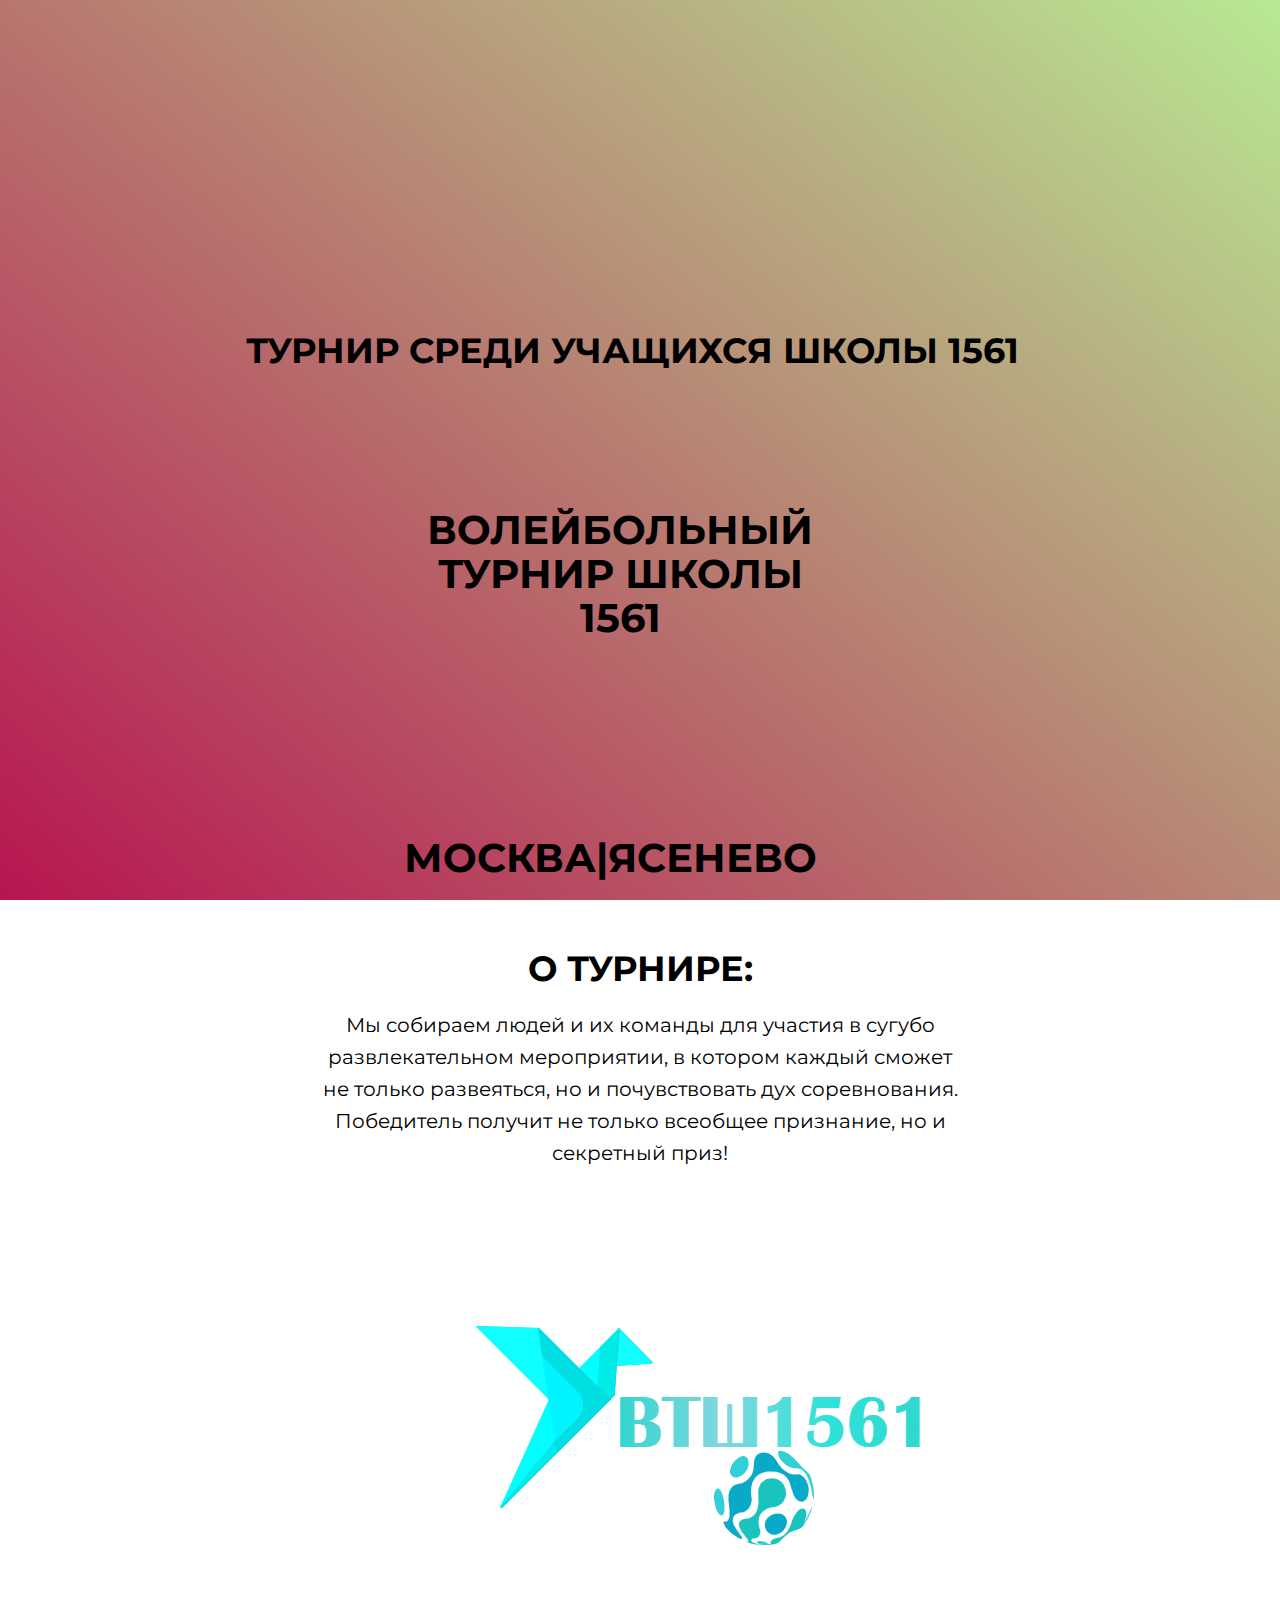
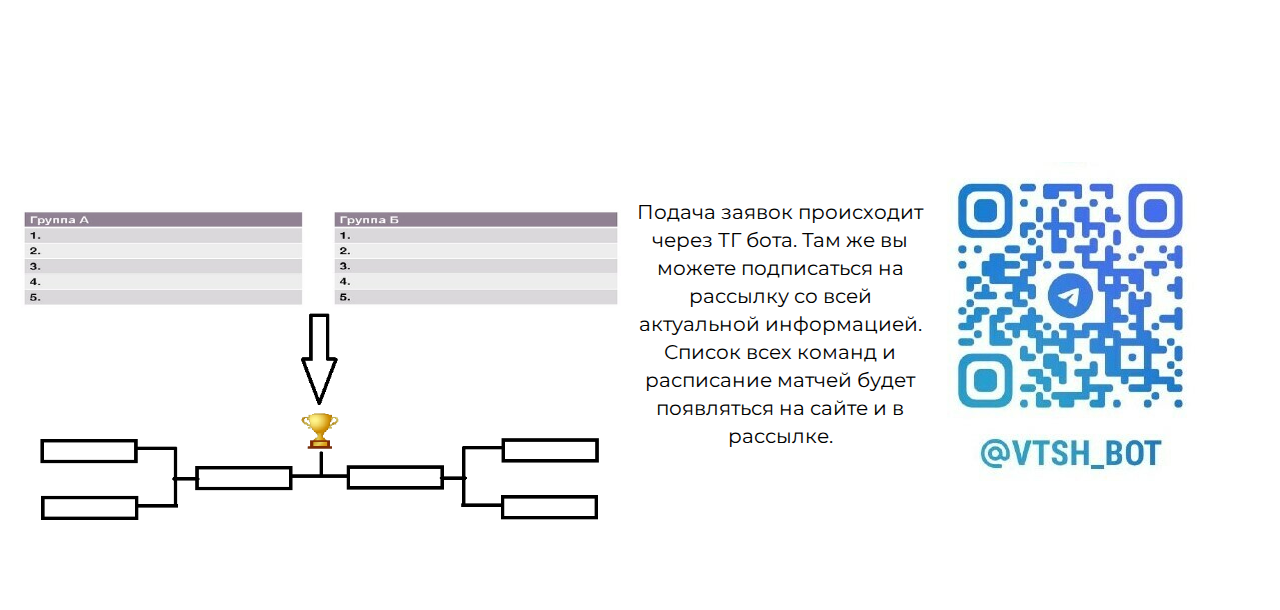
<file: index.html>
<!DOCTYPE html>
<html lang="ru">
<head>
    <meta charset="UTF-8">
    <meta name="viewport" content="width=device-width, initial-scale=1">
    <link rel="stylesheet" href="assets/css/style.css">
    <link href="https://fonts.googleapis.com/css2?family=Montserrat:wght@600&display=swap" rel="stylesheet">
    <title>Турнир по волейболу</title>
</head>
<body>
    <div class="title">
        <h2 id="title">Турнир среди учащихся школы 1561</h2>
    </div>
    <div class="intro">
        <div class="container"> 
            <div class="center">
                <h1 class="text_intro">Волейбольный турнир школы 1561</h1>
                <h3 class="subtitle">Москва|Ясенево</h3>
            </div>
        </div>
    </div>

<section class="section">
    <div class="container">
        <div class="section_header">
            <h1 class="section_title">О турнире:</h1>
            <div class="section_text">
                <p>Мы собираем людей и их команды для участия в сугубо развлекательном мероприятии, в котором каждый сможет
                    не только развеяться, но и почувствовать дух соревнования. Победитель получит не только всеобщее признание,
                     но и секретный приз!</p>
            <div class="vtsh"> 
                <p><img src="assets/images/Jjdfjdjfjdfjdjfd.png"></p>
            </div>
            </div>
        </div>
        <div class="qr_refere">
            <div class="plan">
                <p><img src="assets/images/gf.png" width="800px"></p>
            </div>
            <div class="description">
                <p>Подача заявок происходит через 
                    ТГ бота. Там же вы можете 
                    подписаться на рассылку со всей
                     актуальной информацией. Список всех команд
                     и расписание матчей будет появляться на сайте и в рассылке.</p>
            </div>
            <div class="qr">
                <p><img src="assets/images/qr.jpg"</p>
            </div>
        </div>
    </div>


</section>
</body>
</html>
</file>
<file: assets/css/style.css>
body {
    margin: 0;
    font-family: 'Montserrat', sans-serif;

    font-size: 20px;
    line-height: 1.6;
    color: #000000;
}

*,
*:before,
*:after {
    box-sizing: border-box;
}

h1, h2, h3, h4, h5, h6 {
    margin: 0;
}

.container {
    width: 50%;
    max-width: 1600px;
    margin: 0 auto;
}

.title {
    position: absolute;
    z-index: 100;
    width: 50%;
}

#title {
    color: #000000;
    font-size: 35px;
    font-weight: 700;
    text-transform: uppercase;
    text-align: center;
    line-height: 1.1;
    image.png
}

.title {
    right: 800px;
    bottom: 1200px;
    width: 70%;
    max-width: 1000px;
}

.intro{
    width: 100%;
    height: 100vh;

    background: linear-gradient(220deg, #b8e994,
#b71550)
}

.center {
    width: 50%;
    max-width: 1000px;
    margin: 0 auto;
}

.text_intro {
    color: #000000;
    font-size: 80px;
    font-weight: 700;
    text-transform: uppercase;
    text-align: center;
    line-height: 1.1;
}

.text_intro {
    position: absolute;
    right: 800px;
    bottom: 600px;
    width: 100%;
    max-width: 1000px;
    margin: 0 auto;
}

.subtitle {
    position: absolute;
    right: 800px;
    bottom: 20px;
    width: 100%;
    max-width: 1000px;
}

.subtitle {
    color: #000000;
    font-size: 40px;
    font-weight: 700;
    text-transform: uppercase;
    text-align: center;
    line-height: 1.1;
}

.section {
    width: 100%;
    height: 100vh;

}

.section_header {
    margin: 0 auto 40px;
}

.section_title {
    position:relative;
    z-index: 100;
}

.section_title {
    color: #000000;
    font-size: 35px;
    font-weight: 700;
    text-transform: uppercase;
    text-align:left;
    line-height: 1.1;
    margin-top:50px;
}

.vtsh {
        width: 100%;
        height: auto;
}

.qr {
    position: absolute;
    right: 250px;
}

.description {
    color: #000000;
    font-size: 20px;
    font-weight: 700px;
    line-height: 1.4;
    max-width: 500px;
}

.description {
    position: absolute;
    right: 530px;
}

.description {
    position: absolute;
}

.plan{
    position: absolute;
    right: 1300px;
    width: 1000px;

}

@media (max-width:1920px) {
    .container{
        max-width: 1000px;
        text-align: center;
    }
    .section_title{
        text-align: center;
    }
    .title{
        position: absolute;
        text-align: center;
        max-width: 1000px;
        bottom: 800px;
        right: 430px;
    }
    .text_intro{
        right: 430px;
        bottom: 420px;
    }
    .subtitle{
        right: 430px;
    }
    .description{
        max-width: 300px;
        right: 400px;

    }
    .qr{
        right: 10px;
        width: 400px;
        bottom: -1210px;
    }
    .plan{
        right: 800px;
    }

}

@media (max-width:1600px) {
    .title{
        right: 310px;
    }
    .text_intro{
        right: 310px;
    }
    .subtitle{
        right: 310px;
    }
    .plan{
        right: 550px;
    }
    .description{
        right: 350px;
        bottom: -1170px;
    }
}
@media (max-width:1340px) {
    .title{
        bottom: 530px;
        right: 200px;

    }
    .text_intro{
        font-size: 40px;
        bottom: 260px;
        max-width: 400px;
        right: 460px;
    }
    .subtitle{
        right: 170px;
    }
    .plan{
        width: 800px;
    }
    
}

/* макс балбес */
</file>
